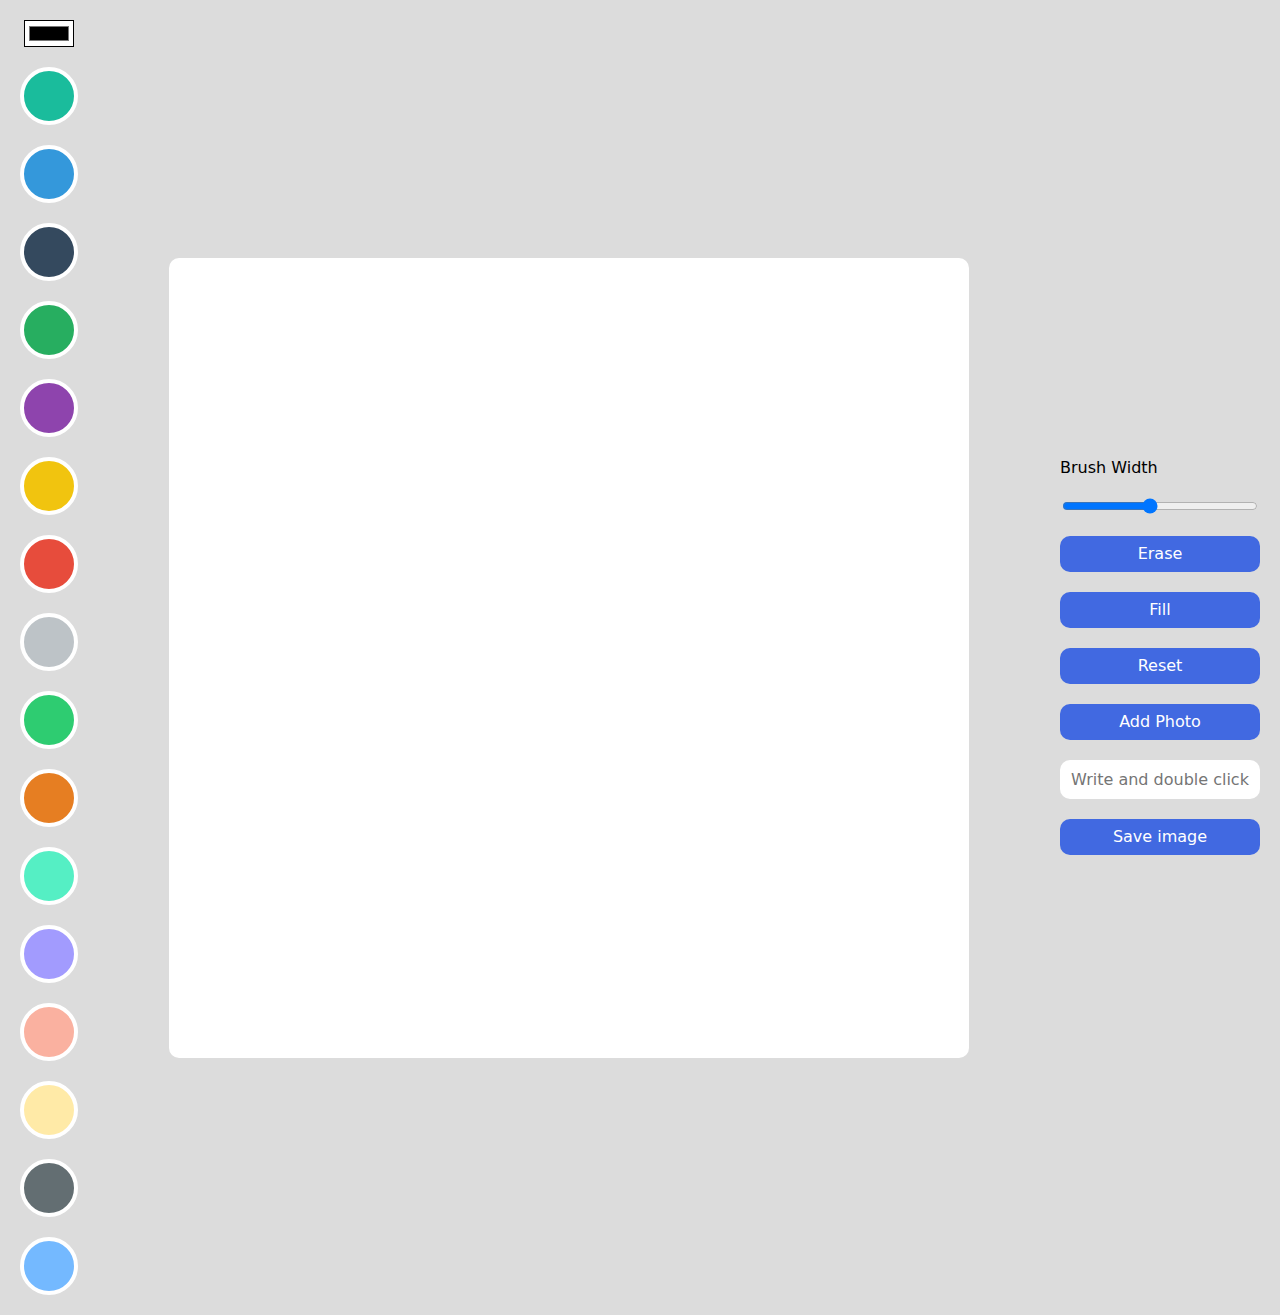
<file: memeMaker/index.html>
<!DOCTYPE html>
<!-- .. 느낌표만 치면 헤드 자동완성인거 알았던 사람?.. -->
<html lang="en">
<head>
	<meta charset="UTF-8">
	<meta http-equiv="X-UA-Compatible" content="IE=edge">
	<meta name="viewport" content="width=device-width, initial-scale=1.0">
	<link rel="stylesheet" href="style.css">
	<title>Meme Maker</title>
</head>
<body>
	<div class="color-options">
		<input id="color" type="color" />
		<div class="color-option" style="background-color: #1abc9c"; data-color="#1abc9c"></div>
		<div class="color-option" style="background-color: #3498db"; data-color="#3498db"></div>
		<div class="color-option" style="background-color: #34495e"; data-color="#34495e"></div>
		<div class="color-option" style="background-color: #27ae60"; data-color="#27ae60"></div>
		<div class="color-option" style="background-color: #8e44ad"; data-color="#8e44ad"></div>
		<div class="color-option" style="background-color: #f1c40f"; data-color="#f1c40f"></div>
		<div class="color-option" style="background-color: #e74c3c"; data-color="#e74c3c"></div>
		<div class="color-option" style="background-color: #bdc3c7"; data-color="#bdc3c7"></div>
		<div class="color-option" style="background-color: #2ecc71"; data-color="#2ecc71"></div>
		<div class="color-option" style="background-color: #e67e22"; data-color="#e67e22"></div>
		<div class="color-option" style="background-color: #55efc4"; data-color="#55efc4"></div>
		<div class="color-option" style="background-color: #a29bfe"; data-color="#a29bfe"></div>
		<div class="color-option" style="background-color: #fab1a0"; data-color="#fab1a0"></div>
		<div class="color-option" style="background-color: #ffeaa7"; data-color="#ffeaa7"></div>
		<div class="color-option" style="background-color: #636e72"; data-color="#636e72"></div>
		<div class="color-option" style="background-color: #74b9ff"; data-color="#74b9ff"></div>
	</div>
	<canvas></canvas>
	<div class="buttons">
		<span>Brush Width</span>
		<input id="line-width" type="range" min="1" max="10" value="5" step="0.5" />
		<button id="erase-btn">Erase</button>
		<button id="mode-btn">Fill</button>
		<button id="reset-btn">Reset</button>
		<label for="file"> 
			<!-- works only when label for="value" and input id="value" are same! -->
			Add Photo
			<input type="file" accept="image/*" id="file" />
		</label>
		<input type="text" placeholder="Write and double click" id="text" />
		<button id="save">Save image</button>
	</div>
	<script src="app.js"></script>
</body>
</html>
</file>
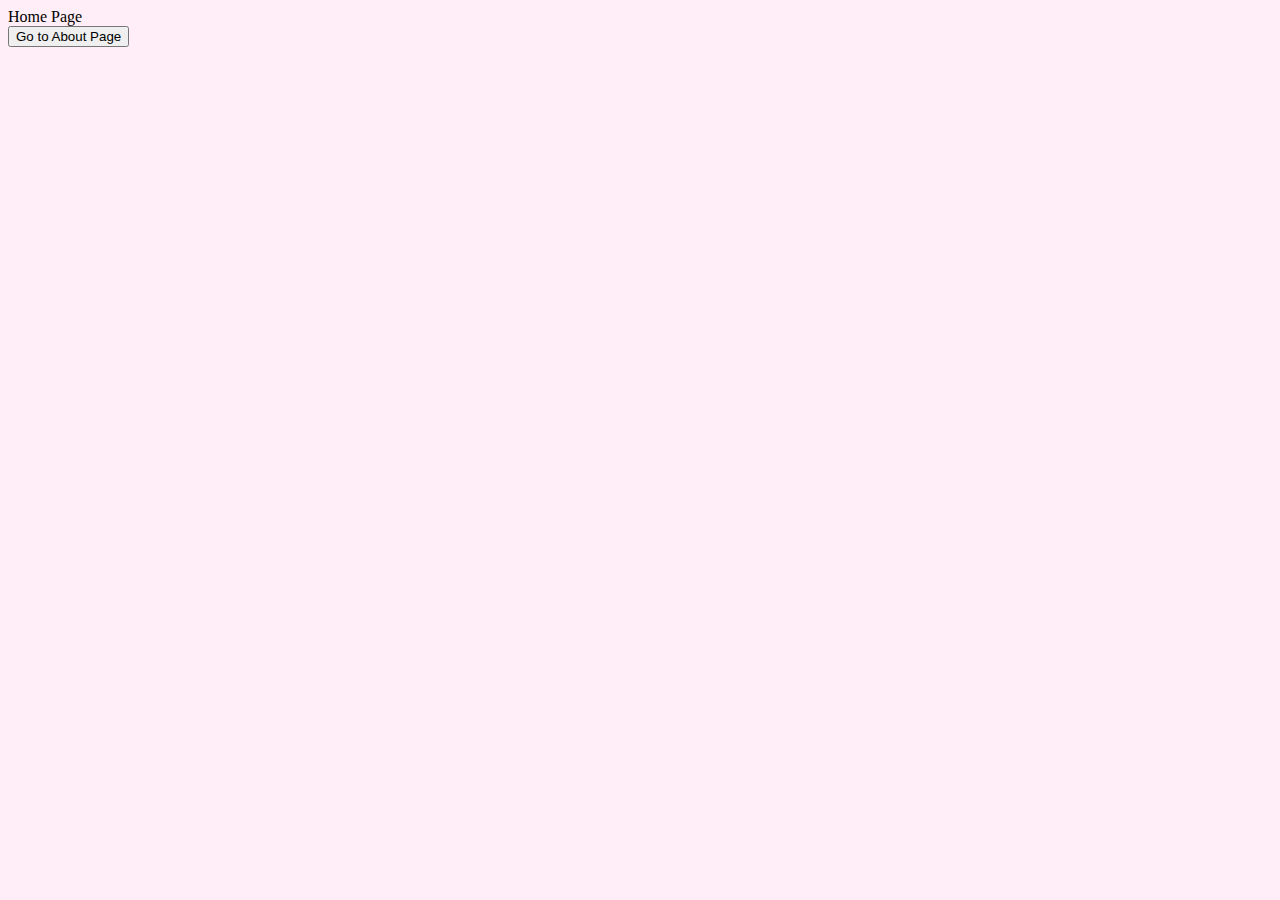
<file: spaPractice/index.html>
<!DOCTYPE html>
<html lang="en">
<head>
	<meta charset="UTF-8">
	<meta http-equiv="X-UA-Compatible" content="IE=edge">
	<meta name="viewport" content="width=device-width, initial-scale=1.0">
	<link rel="stylesheet" href="css/style.css">
	<title>S.P.A. w/ vanilla js ❤︎</title>
</head>
<body>
	<main class="App"></main>
	<script type="module" src="./srcs/main.js"></script>
</body>
</html>
</file>
<file: spaPractice/css/style.css>
body {
	background-color: rgb(255, 238, 247);
}

.hidden {
	display: none;
}

img {
	position: absolute;
	width: 100%;
	height: 100%;
	left: 0px;
	top: 0px;
	right: 0px;
	bottom: 0px;
	z-index: -1;
	opacity: 80%;
}
</file>
<file: memeMaker/style.css>
@import "reset.css";

body {
	display: flex;
	gap: 20px;
	justify-content: space-between;
	align-items: center;
	background-color: gainsboro;
	padding: 20px;
	font-family: system-ui, -apple-system, BlinkMacSystemFont, 'Segoe UI', Roboto, Oxygen, Ubuntu, Cantarell, 'Open Sans', 'Helvetica Neue', sans-serif;
}

canvas {
	background-color: white;
	border-radius: 10px;
}

.buttons {
	display: flex;
	flex-direction: column;
	gap: 20px;
}

.color-options {
	display: flex;
	flex-direction: column;
	gap: 20px;
	align-items: center;
}

.color-option {
	width: 50px;
	height: 50px;
	border-radius: 50%;
	cursor: pointer;
	border: 4px solid white;
	transition: transform ease-in-out .1s;
}

.color-option:hover {
	transform: scale(1.2);
}

input#color {
	background-color: white;
}

button,
label {
	all: unset;
	padding: 10px 0px;
	text-align: center;
	background-color: royalblue;
	color: white;
	font-weight: 500;
	cursor: pointer;
	border-radius: 10px;
	transition: opacity linear .1s;
}

button:hover {
	opacity: 0.85;
}

input#file {
	display: none;
}

input#text {
	all: unset;
	padding: 10px 0px;
	text-align: center;
	background-color: white;
	font-weight: 500;
	border-radius: 10px;
}
</file>
